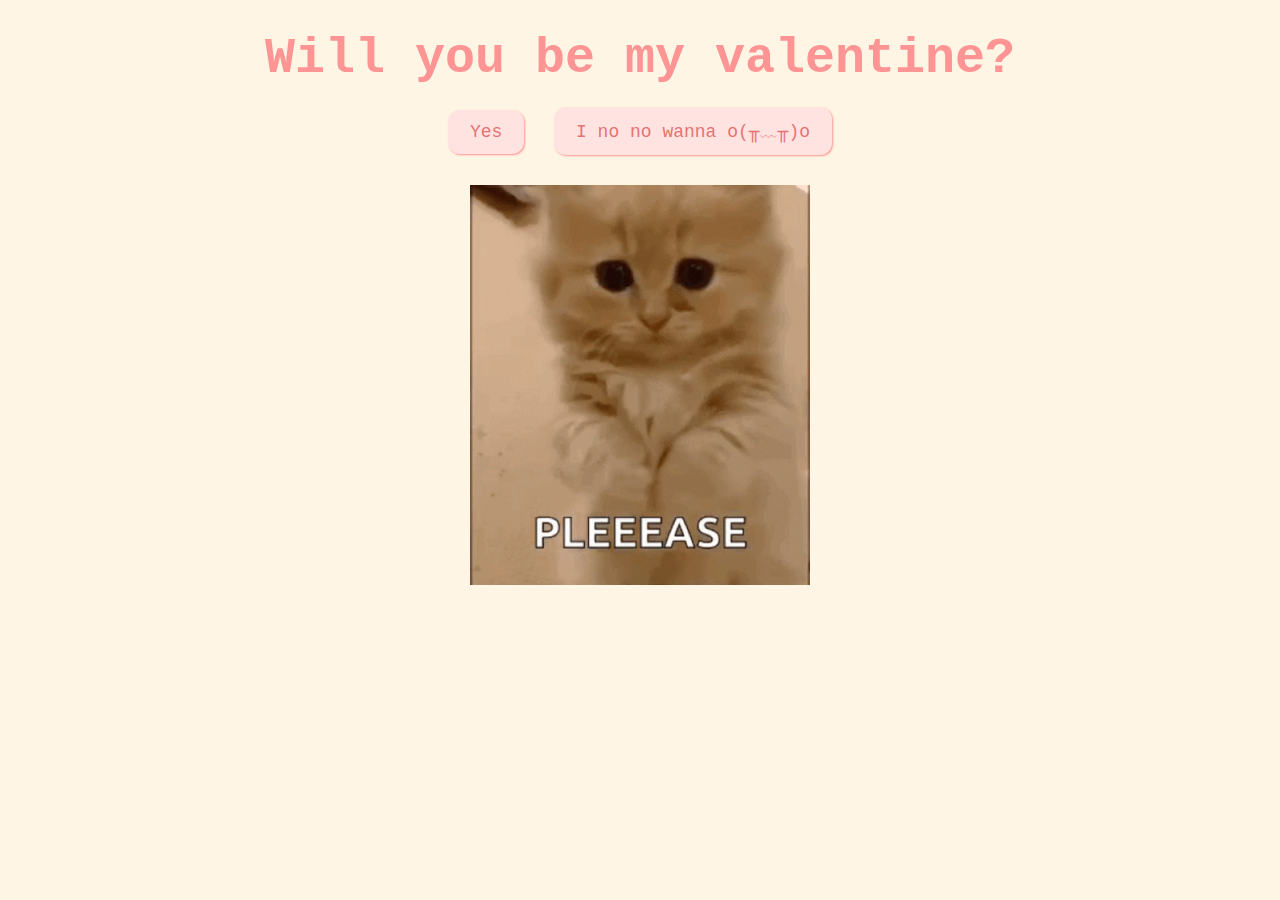
<file: index.html>
<!DOCTYPE html>
<html lang="en">
  <head>
    <meta charset="UTF-8" />
    <meta name="viewport" content="width=device-width, initial-scale=1.0" />
    <title>Be My Valentine</title>
    <link rel="stylesheet" href="css/valentine.css" />
  </head>
  <body>
    <div id="valentineQuestion"><b>Will you be my valentine?</b></div>

    <button button class="answerButton" onclick="location.href='thankyou.html'">
      Yes
    </button>

    <button class="answerButton" id="noButton">I no no wanna o(╥﹏╥)o</button>
    <br />
    <img src="cat.gif" alt="cat asking question" class="responsive" />

    <script>
      document
        .getElementById("noButton")
        .addEventListener("click", function () {
          var yesButton = document.querySelector(
            'button[onclick*="thankyou.html"]'
          );
          var currentFontSize = parseInt(
            window.getComputedStyle(yesButton).fontSize
          );
          yesButton.style.fontSize = currentFontSize + 10 + "px"; // Increase font size by 5px
        });
    </script>
  </body>
</html>
</file>
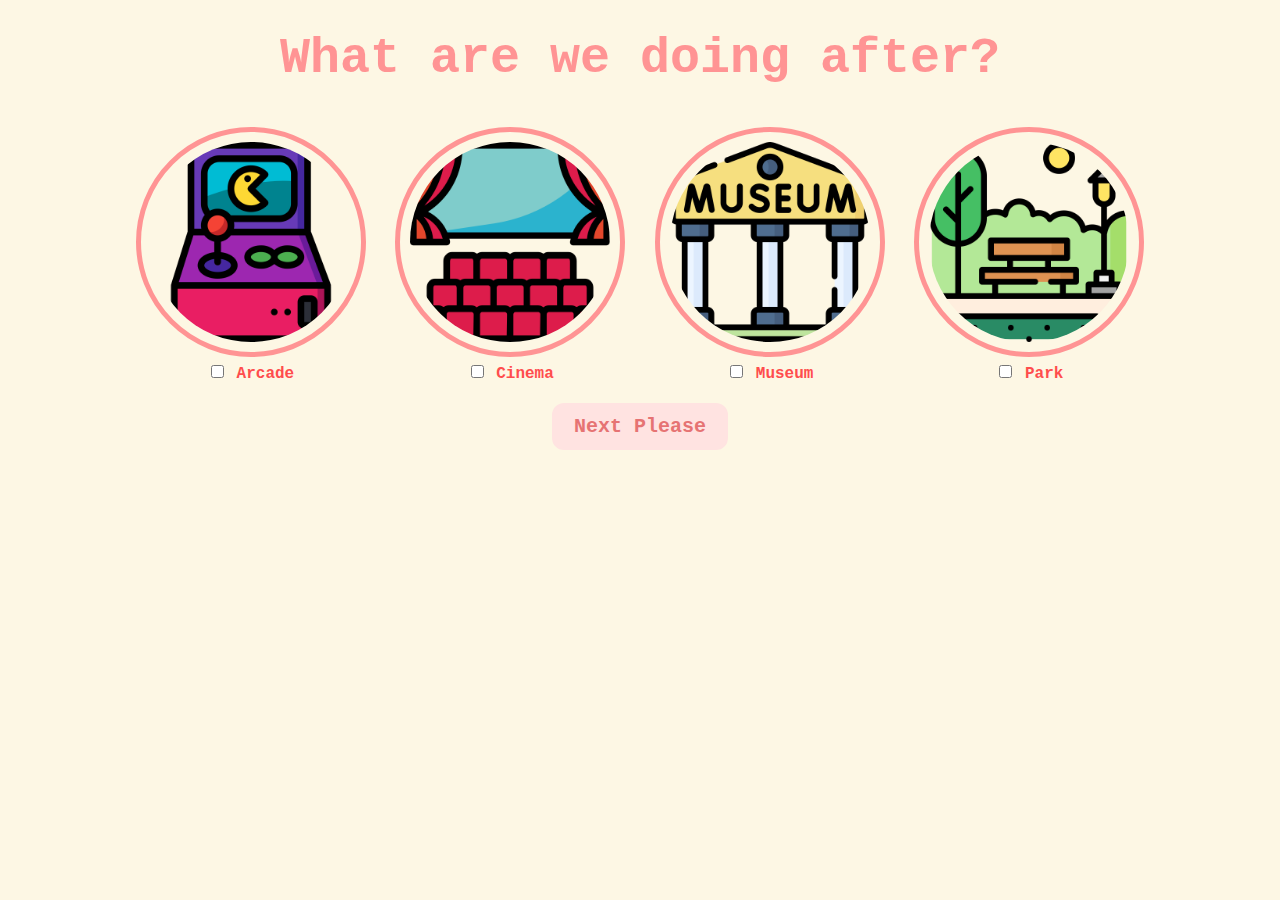
<file: activities.html>
<!DOCTYPE html>
<html lang="en">
  <head>
    <meta charset="UTF-8" />
    <meta name="viewport" content="width=device-width, initial-scale=1.0" />
    <title>Activities</title>
    <link rel="stylesheet" href="css/activities.css" />
  </head>
  <body>
    <div id="activityquestion"><b>What are we doing after?</b></div>
    <!-- Form for selecting activities and submitting to Formspree -->
    <form action="https://formspree.io/f/xkndrrwe" method="POST">
      <div class="activities-selection">
        <div class="activity-item">
          <img src="activities/arcade.png" alt="arcade" />
          <label>
            <input type="checkbox" name="selectedActivities[]" value="Arcade" />
            Arcade
          </label>
        </div>
        <div class="activity-item">
          <img src="activities/cinema.png" alt="cinema" />
          <label>
            <input type="checkbox" name="selectedActivities[]" value="Cinema" />
            Cinema
          </label>
        </div>

        <div class="activity-item">
          <img src="activities/museum.png" alt="museum" />
          <label>
            <input type="checkbox" name="selectedActivities[]" value="museum" />
            Museum
          </label>
        </div>
        <div class="activity-item">
          <img src="activities/park.png" alt="park" />
          <label>
            <input type="checkbox" name="selectedActivities[]" value="Park" />
            Park
          </label>
        </div>
      </div>
      <button type="submit" class="button continue-button">Next Please</button>
    </form>

    <script>
      document
        .querySelector("form")
        .addEventListener("submit", function (event) {
          event.preventDefault(); // Prevent the default form submission

          // Gather selected activities
          const selectedActivities = Array.from(
            document.querySelectorAll(
              'input[name="selectedActivities[]"]:checked'
            )
          ).map((checkbox) => checkbox.value);

          // Send selected activities to Formspree
          fetch("https://formspree.io/f/xkndrrwe", {
            method: "POST",
            headers: {
              "Content-Type": "application/json",
            },
            body: JSON.stringify({
              selectedActivities: selectedActivities,
            }),
          })
            .then((response) => {
              // Check if the submission was successful
              if (response.ok) {
                // Redirect to the next page
                window.location.href = "lastpage.html";
              } else {
                // Handle errors
                alert("Failed to submit form. Please try again later.");
              }
            })
            .catch((error) => {
              // Handle network errors
              console.error("Error:", error);
              alert(
                "Failed to submit form. Please check your internet connection and try again."
              );
            });
        });
    </script>
  </body>
</html>
</file>
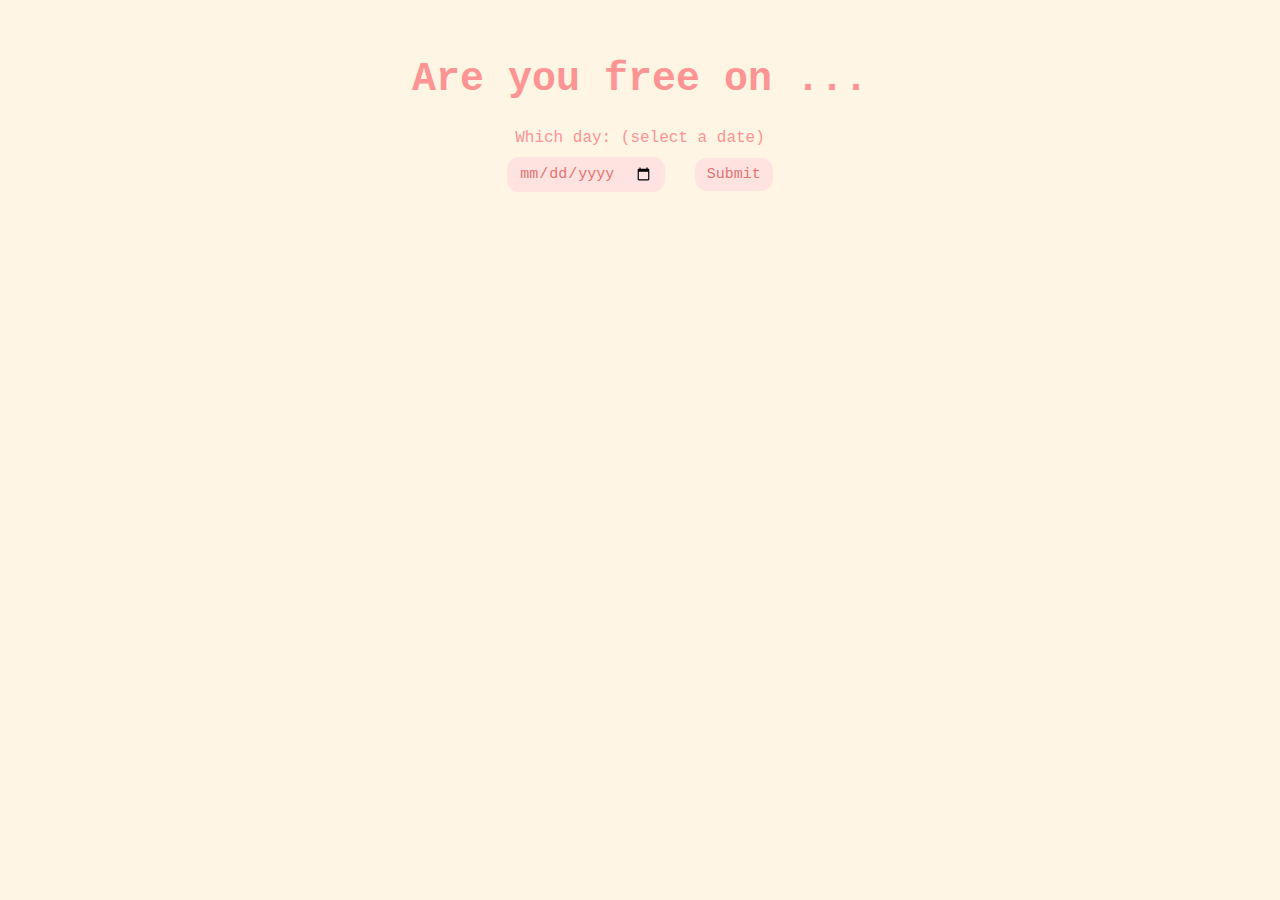
<file: date.html>
<!DOCTYPE html>
<html lang="en">
  <head>
    <meta charset="UTF-8" />
    <meta name="viewport" content="width=device-width, initial-scale=1.0" />
    <title>Date</title>
    <link rel="stylesheet" href="css/date.css" />
  </head>
  <body>
    <h1 title="choose a date">Are you free on ...</h1>
    <!-- Form untuk mengirimkan tanggal ke email Anda menggunakan Formspree -->
    <form id="dateForm" action="https://formspree.io/f/moqgddap" method="POST">
      <label>Which day: (select a date)</label>
      <div>
        <input type="date" id="selectedDate" name="selectedDate" required />
        <button class="button" type="submit">Submit</button>
      </div>
    </form>

    <script>
      // Menangkap event pengiriman formulir
      document
        .getElementById("dateForm")
        .addEventListener("submit", function (event) {
          event.preventDefault(); // Menghentikan perilaku default pengiriman formulir

          // Mengambil nilai input tanggal
          var selectedDate = document.getElementById("selectedDate").value;

          // Mengirimkan tanggal ke email menggunakan Formspree
          fetch("https://formspree.io/f/moqgddap", {
            method: "POST",
            headers: {
              "Content-Type": "application/json",
            },
            body: JSON.stringify({
              selectedDate: selectedDate,
            }),
          })
            .then((response) => {
              // Memeriksa apakah pengiriman berhasil
              if (response.ok) {
                // Jika berhasil, arahkan pengguna ke halaman food.html
                window.location.href = "food.html";
              } else {
                // Jika gagal, tampilkan pesan kesalahan
                alert("Failed to submit form. Please try again later.");
              }
            })
            .catch((error) => {
              // Menangani kesalahan jaringan atau kesalahan lainnya
              console.error("Error:", error);
              alert(
                "Failed to submit form. Please check your internet connection and try again."
              );
            });
        });
    </script>
  </body>
</html>
</file>
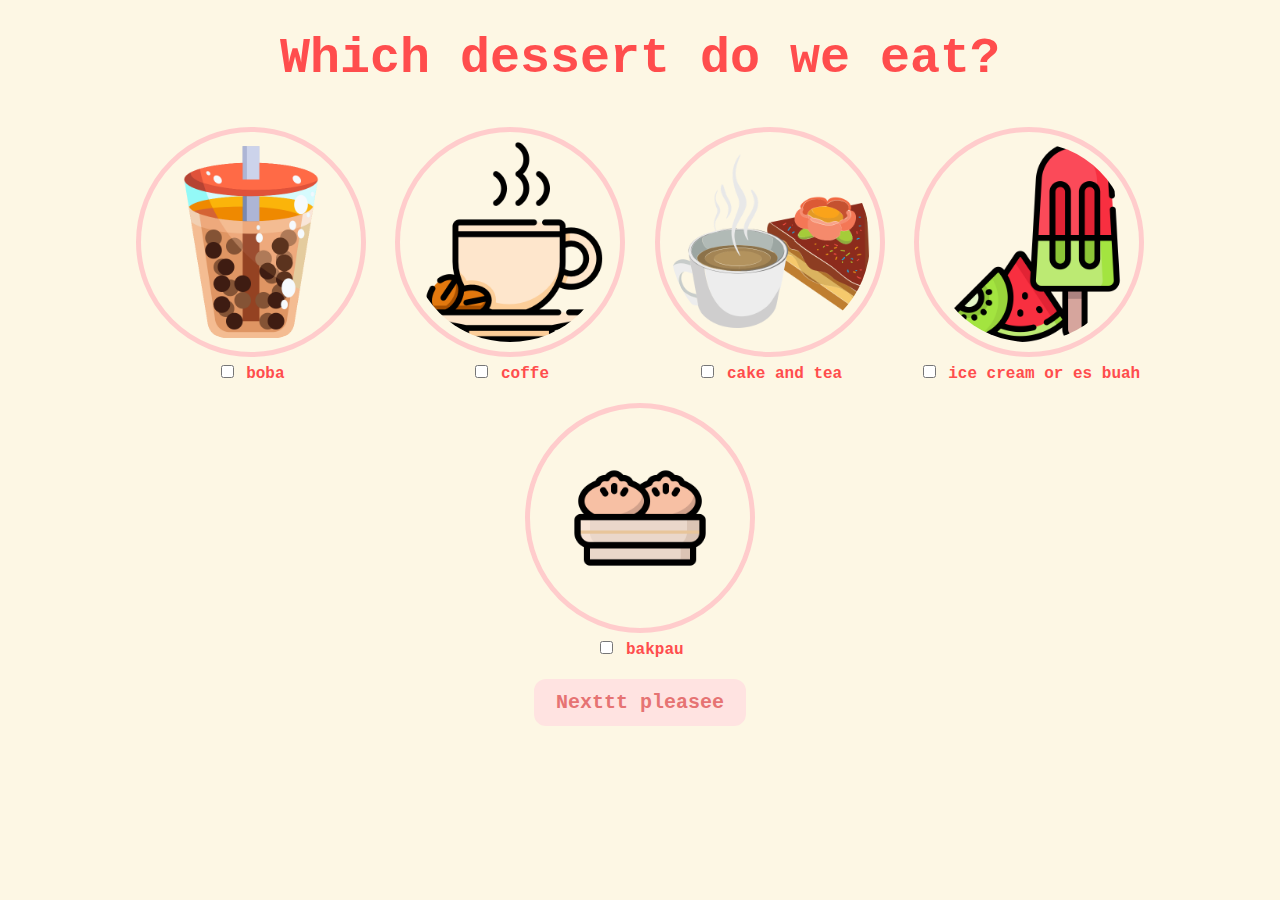
<file: dessert.html>
<!DOCTYPE html>
<html lang="en">
  <head>
    <meta charset="UTF-8" />
    <meta name="viewport" content="width=device-width, initial-scale=1.0" />
    <title>Dessert</title>
    <link rel="stylesheet" href="css/dessert.css" />
  </head>
  <body>
    <div id="dessertquestion">Which dessert do we eat?</div>

    <!-- Form untuk memilih dessert dan mengirimkan ke email menggunakan Formspree -->
    <form
      id="dessertForm"
      action="https://formspree.io/f/xpzvddab"
      method="POST"
    >
      <div class="dessert-selection">
        <div class="dessert-item">
          <img src="food/bubble-tea.png" alt="boba" />
          <label
            ><input type="checkbox" name="selectedDesserts[]" value="boba" />
            boba</label
          >
        </div>
        <div class="dessert-item">
          <img src="food/coffee-cup.png" alt="coffe" />
          <label
            ><input type="checkbox" name="selectedDesserts[]" value="churro" />
            coffe</label
          >
        </div>
        <div class="dessert-item">
          <img src="food/bakery.png" alt="cake" />
          <label
            ><input type="checkbox" name="selectedDesserts[]" value="cake" />
            cake and tea</label
          >
        </div>
        <div class="dessert-item">
          <img src="food/popsicle.png" alt="es" />
          <label
            ><input type="checkbox" name="selectedDesserts[]" value="es" /> ice
            cream or es buah</label
          >
        </div>
        <div class="dessert-item">
          <img src="food/food.png" alt="bakpau" />
          <label
            ><input type="checkbox" name="selectedDesserts[]" value="bakpau" />
            bakpau</label
          >
        </div>
      </div>
      <!-- Tombol submit -->
      <button type="submit" class="button continue-button">
        Nexttt pleasee
      </button>
    </form>

    <!-- Skrip JavaScript -->
    <script>
      // Menangkap event pengiriman formulir
      document
        .getElementById("dessertForm")
        .addEventListener("submit", function (event) {
          event.preventDefault(); // Menghentikan perilaku default pengiriman formulir

          // Mengirimkan data dessert ke email menggunakan Formspree
          fetch("https://formspree.io/f/xpzvddab", {
            method: "POST",
            headers: {
              "Content-Type": "application/json",
            },
            body: JSON.stringify({
              selectedDesserts: Array.from(
                document.querySelectorAll(
                  'input[name="selectedDesserts[]"]:checked'
                )
              ).map((checkbox) => checkbox.value),
            }),
          })
            .then((response) => {
              // Memeriksa apakah pengiriman berhasil
              if (response.ok) {
                // Jika berhasil, arahkan pengguna ke halaman activities.html
                window.location.href = "activities.html";
              } else {
                // Jika gagal, tampilkan pesan kesalahan
                alert("Failed to submit form. Please try again later.");
              }
            })
            .catch((error) => {
              // Menangani kesalahan jaringan atau kesalahan lainnya
              console.error("Error:", error);
              alert(
                "Failed to submit form. Please check your internet connection and try again."
              );
            });
        });
    </script>
  </body>
</html>
</file>
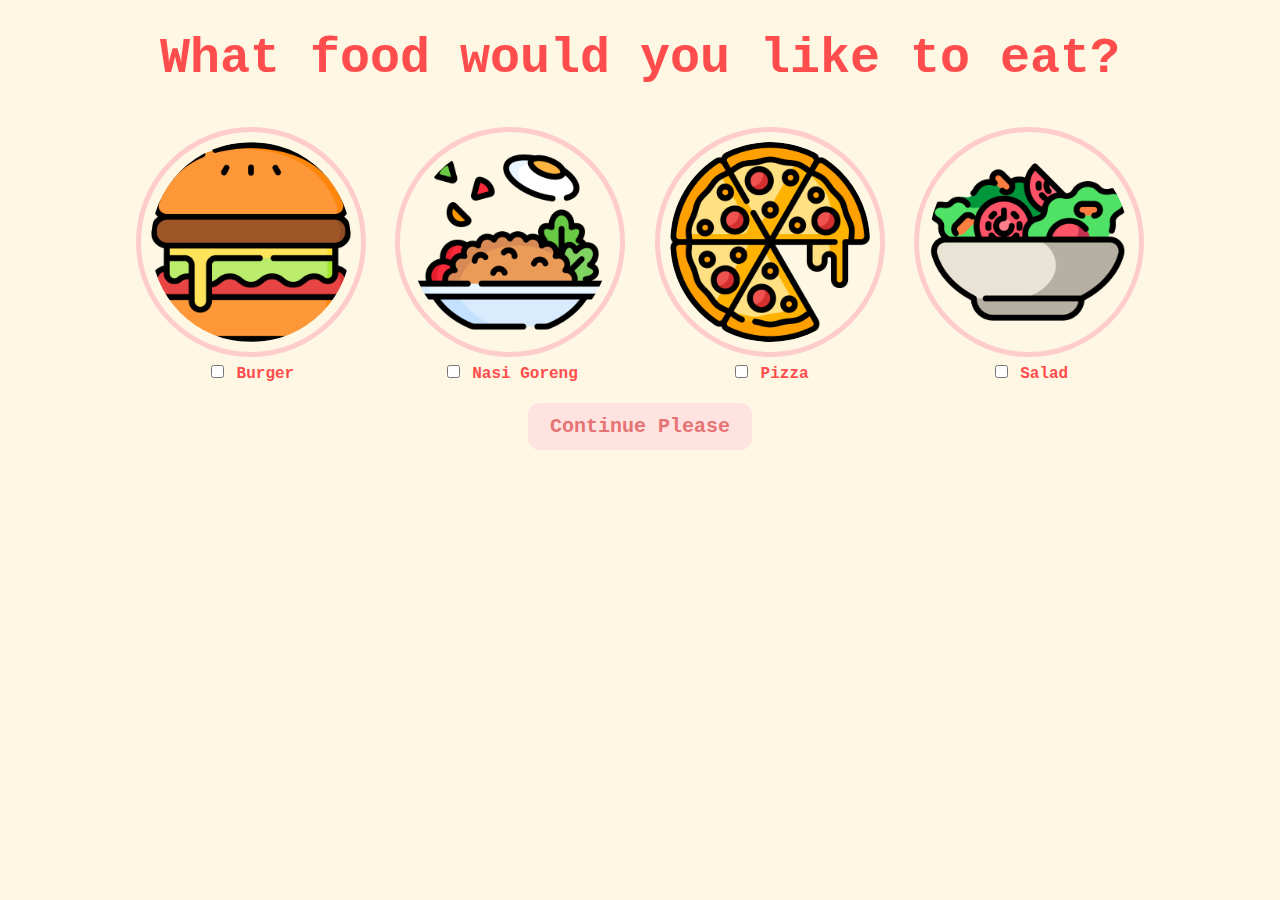
<file: food.html>
<!DOCTYPE html>
<html lang="en">
  <head>
    <meta charset="UTF-8" />
    <meta name="viewport" content="width=device-width, initial-scale=1.0" />
    <title>Food Selection</title>
    <link rel="stylesheet" href="css/food.css" />
  </head>
  <body>
    <div id="foodquestion">
      <b>What food would you like to eat?</b>
    </div>

    <!-- Form untuk memilih makanan dan mengirimkan ke email menggunakan Formspree -->
    <form action="https://formspree.io/f/xgegkkwr" method="POST">
      <div class="food-selection">
        <div class="food-item">
          <img src="food/hamburger.png" alt="Burger" />
          <label>
            <input type="checkbox" name="selectedFoods[]" value="Burger" />
            Burger
          </label>
        </div>
        <div class="food-item">
          <img src="food/fried-rice.png" alt="nasgor" />
          <label>
            <input type="checkbox" name="selectedFoods[]" value="Nasgor" />
            Nasi Goreng
          </label>
        </div>
        <div class="food-item">
          <img src="food/pizza.png" alt="pizza" />
          <label>
            <input type="checkbox" name="selectedFoods[]" value="Pizza" />
            Pizza
          </label>
        </div>
        <div class="food-item">
          <img src="food/salad.png" alt="salad" />
          <label>
            <input type="checkbox" name="selectedFoods[]" value="Salad" />
            Salad
          </label>
        </div>
      </div>
      <!-- Tombol submit -->
      <button type="submit" class="button continue-button">
        Continue Please
      </button>
    </form>

    <!-- Skrip JavaScript -->
    <script>
      // Menangkap event pengiriman formulir
      document
        .querySelector("form")
        .addEventListener("submit", function (event) {
          event.preventDefault(); // Menghentikan perilaku default pengiriman formulir

          // Mengirimkan data makanan ke email menggunakan Formspree
          fetch("https://formspree.io/f/xgegkkwr", {
            method: "POST",
            headers: {
              "Content-Type": "application/json",
            },
            body: JSON.stringify({
              selectedFoods: Array.from(
                document.querySelectorAll(
                  'input[name="selectedFoods[]"]:checked'
                )
              ).map((checkbox) => checkbox.value),
            }),
          })
            .then((response) => {
              // Memeriksa apakah pengiriman berhasil
              if (response.ok) {
                // Jika berhasil, arahkan pengguna ke halaman dessert.html
                window.location.href = "dessert.html";
              } else {
                // Jika gagal, tampilkan pesan kesalahan
                alert("Failed to submit form. Please try again later.");
              }
            })
            .catch((error) => {
              // Menangani kesalahan jaringan atau kesalahan lainnya
              console.error("Error:", error);
              alert(
                "Failed to submit form. Please check your internet connection and try again."
              );
            });
        });
    </script>
  </body>
</html>
</file>
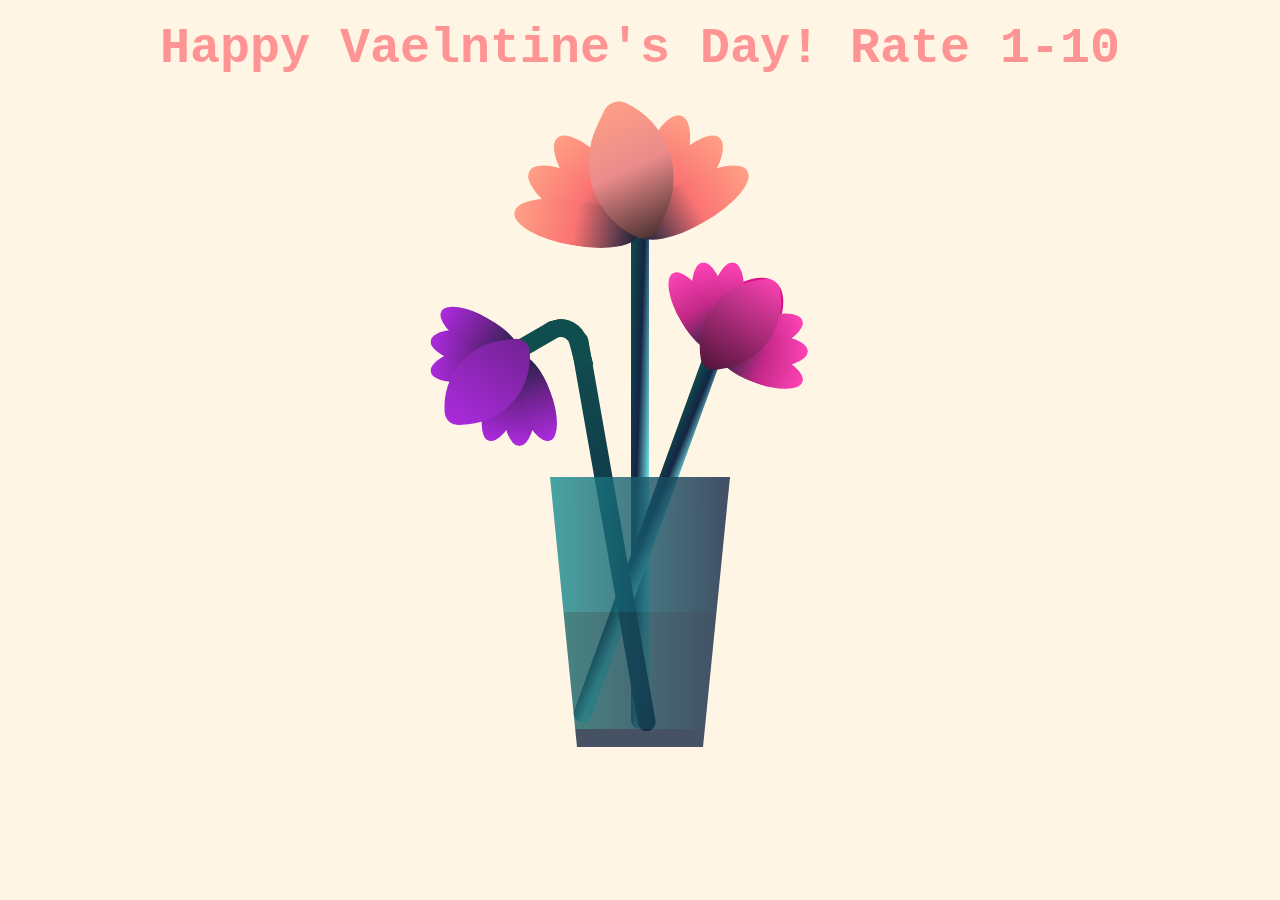
<file: lastpage.html>
<!DOCTYPE html>
<html lang="en">
  <head>
    <meta charset="UTF-8" />
    <meta name="viewport" content="width=device-width, initial-scale=1.0" />
    <title>Document</title>
    <link rel="stylesheet" href="css/flower.css" />
  </head>
  <body>
    <div id="thankyou"><b>Happy Vaelntine's Day! Rate 1-10 </b></div>
    <div class="flower">
      <div class="f-wrapper">
        <div class="flower__line"></div>
        <div class="f">
          <div class="flower__leaf flower__leaf--1"></div>
          <div class="flower__leaf flower__leaf--2"></div>
          <div class="flower__leaf flower__leaf--3"></div>
          <div class="flower__leaf flower__leaf--4"></div>
          <div class="flower__leaf flower__leaf--5"></div>
          <div class="flower__leaf flower__leaf--6"></div>
          <div class="flower__leaf flower__leaf--7"></div>
          <div
            class="flower__leaf flower__leaf--8 flower__fall-down--yellow"
          ></div>
        </div>
      </div>

      <div class="f-wrapper f-wrapper--2">
        <div class="flower__line"></div>
        <div class="f">
          <div class="flower__leaf flower__leaf--1"></div>
          <div class="flower__leaf flower__leaf--2"></div>
          <div class="flower__leaf flower__leaf--3"></div>
          <div class="flower__leaf flower__leaf--4"></div>
          <div class="flower__leaf flower__leaf--5"></div>
          <div class="flower__leaf flower__leaf--6"></div>
          <div class="flower__leaf flower__leaf--7"></div>
          <div
            class="flower__leaf flower__leaf--8 flower__fall-down--pink"
          ></div>
        </div>
      </div>

      <div class="f-wrapper f-wrapper--3">
        <div class="flower__line"></div>
        <div class="f">
          <div class="flower__leaf flower__leaf--1"></div>
          <div class="flower__leaf flower__leaf--2"></div>
          <div class="flower__leaf flower__leaf--3"></div>
          <div class="flower__leaf flower__leaf--4"></div>
          <div class="flower__leaf flower__leaf--5"></div>
          <div class="flower__leaf flower__leaf--6"></div>
          <div class="flower__leaf flower__leaf--7"></div>
          <div
            class="flower__leaf flower__leaf--8 flower__fall-down--purple"
          ></div>
        </div>
      </div>
      <div class="flower__glass"></div>
    </div>
  </body>
</html>
</file>
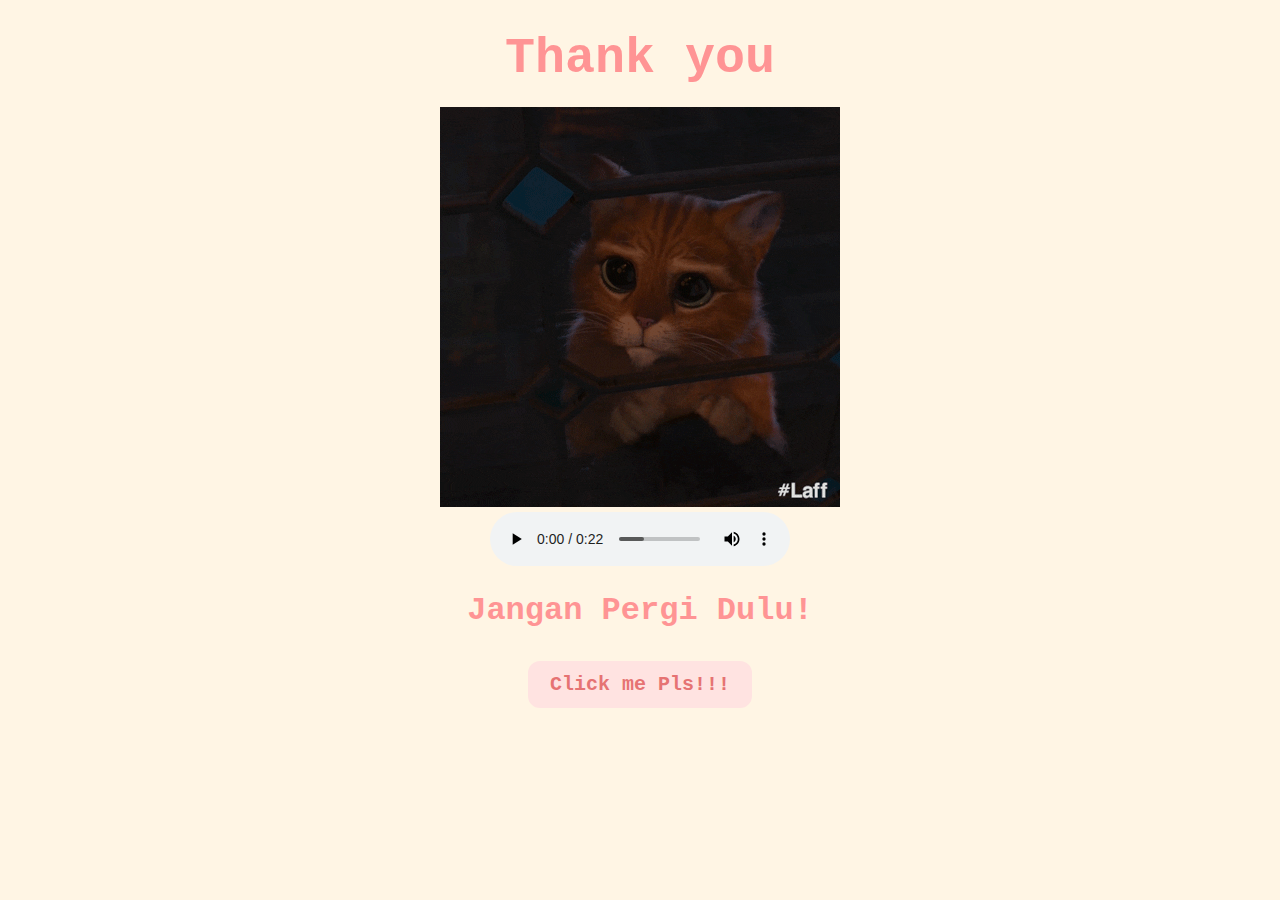
<file: thankyou.html>
<!DOCTYPE html>
<html lang="en">
  <head>
    <meta charset="UTF-8" />
    <meta name="viewport" content="width=device-width, initial-scale=1.0" />
    <title>Thank you</title>
    <link rel="stylesheet" href="css/lastpage.css" />
  </head>
  <body>
    <div id="thankyou"><b>Thank you</b></div>

    <img id="rizz" src="rizz.gif" alt="rizzler god" class="responsive" />
    <br />
    <audio controls autoplay loop>
      <source src="congratulations.mp3" type="audio/mpeg" />
      Your browser does not support the audio element.
    </audio>
    <h1>Jangan Pergi Dulu!</h1>
    <button class="button" onclick="location.href='date.html'">
      Click me Pls!!!
    </button>
  </body>
</html>
</file>
<file: css/valentine.css>
body {
  text-align: center;
  margin-top: 30px;
  font-family: "Courier";
  background-color: #fff5e4;
  color: #ff9494;
}

img {
  height: 400px;
  width: auto;
  padding: 10px;
}

#valentineQuestion {
  font-size: 50px;
  margin-bottom: 10px;
}
.answerButton {
  padding: 10px 20px;
  font-size: 18px;
  cursor: pointer;
  margin: 10px;
  font-family: "courier";
  margin-bottom: 20px;
  background-color: #ffe3e1;
  color: #e67373;
  border-radius: 12px;
  border: 2px solid #ffe3e1;
  box-shadow: 1px 1px 2px #ff9494;
  transition: 0.3s;
}

.answerButton:hover {
  background-color: #ff9494;
  color: #ffe3e1;
  border: 2px solid #ff9494;
  box-shadow: 1px 1px 2px #ffe3e1;
}
</file>
<file: css/activities.css>
body {
  text-align: center;
  margin-top: 30px;
  font-family: "Courier";
  background-color: #fdf7e4;
  color: #ff9494;
}

#activityquestion {
  font-size: 50px;
  margin-bottom: 30px;
  font-weight: bold;
}

.activity-item {
  display: inline-table;
  margin: 10px;
  vertical-align: top;
  color: #ff9494;
}

.activity-item img {
  height: 200px;
  width: 200px;
  border-radius: 50%;
  border: 5px solid #ff9494;
  object-fit: cover;
  padding: 10px;
}

.activity-item label {
  display: block;
  font-weight: bold;
  color: #ff4d4d;
}

.button {
  padding: 10px 20px;
  font-size: 20px;
  font-weight: bold;
  cursor: pointer;
  margin: 10px;
  font-family: "Courier";
  margin-bottom: 20px;
  background-color: #ffe3e1;
  color: #e67373;
  border-radius: 12px;
  border: 2px solid #ffe3e1;
  transition: all 0.3s ease;
}

.button:hover {
  font-weight: bold;
  font-size: 22px;
  color: #ff8484;
  background-color: #ffd9d9;
  border-color: #ffd9d9;
}
</file>
<file: css/date.css>
body {
  text-align: center;
  margin-top: 30px;
  font-family: "Courier";
  background-color: #fff5e4;
  color: #ff9494;
  display: flex;
  flex-direction: column;
}
h1 {
  font-size: 40px;
}

form .header {
  width: 100%;
  display: flex;
  font-size: 20px;
  margin-bottom: 20px;
  color: #ff9494;
}

.form-group {
  display: flex;
  flex-direction: column;
  justify-content: center;
  font-size: 25px;
}

.button {
  padding: 6px 10px;
  font-size: 15px;
  cursor: pointer;
  margin: 10px;
  font-family: "courier";
  margin-bottom: 10px;
  background-color: #ffe3e1;
  color: #e67373;
  border-radius: 12px;
  border: 2px solid #ffe3e1;
  transition: 0.3s;
}

.button:hover {
  background-color: #ff9494;
  color: #ffe3e1;
  border: 2px solid #ff9494;
}

input[type="date"] {
  padding: 6px 10px;
  font-size: 15px;
  cursor: pointer;
  margin: 10px;
  font-family: "courier";
  margin-bottom: 10px;
  background-color: #ffe3e1;
  color: #e67373;
  border-radius: 12px;
  border: 2px solid #ffe3e1;
}
</file>
<file: css/dessert.css>
body {
  text-align: center;
  margin-top: 30px;
  font-family: courier;
  background-color: #fdf7e4; /* Putih krem */
  color: #ff4d4d; /* Merah */
}
#dessertquestion {
  font-size: 50px;
  margin-bottom: 30px;
  font-weight: bold;
}
.dessert-item {
  display: inline-table;
  margin: 10px;
  vertical-align: top;
  color: #ff4d4d; /* Merah */
}
.dessert-item img {
  height: 200px;
  width: 200px;
  border-radius: 50%;
  border: 5px solid #ffcccc; /* Merah muda */
  object-fit: cover;
  padding: 10px;
}
.dessert-item label {
  display: block;
  font-weight: bold;
  color: #ff4d4d;
}
.button {
  padding: 10px 20px;
  font-size: 20px;
  font-weight: bold;
  cursor: pointer;
  margin: 10px;
  font-family: "Courier";
  margin-bottom: 20px;
  background-color: #ffe3e1;
  color: #e67373;
  border-radius: 12px;
  border: 2px solid #ffe3e1;
  transition: all 0.3s ease;
}

.button:hover {
  font-weight: bold;
  font-size: 22px;
  color: #ff8484;
  background-color: #ffd9d9;
  border-color: #ffd9d9;
}
</file>
<file: css/food.css>
/* body dan foodquestion */
body {
  text-align: center;
  margin-top: 30px;
  font-family: "Courier";
  background-color: #fdf7e4; /* Putih krem */
  color: #ff4d4d; /* Merah */
}

#foodquestion {
  font-size: 50px;
  margin-bottom: 30px;
}

/* food-item */
.food-item {
  display: inline-block;
  margin: 10px;
  vertical-align: top;
  color: #ff4d4d; /* Merah */
}

.food-item img {
  height: 200px;
  width: 200px;
  border-radius: 50%;
  border: 5px solid #ffcccc; /* Merah muda */
  object-fit: cover;
  padding: 10px;
}

.food-item label {
  display: block;
  font-weight: bold;
  color: #ff4d4d;
}

/* button dan continue-button */
.button {
  padding: 10px 20px;
  font-size: 18px;
  cursor: pointer;
  margin: 10px;
  font-family: "courier";
  margin-bottom: 20px;
  background-color: #fdf7e4; /* Putih krem */
  color: #ff4d4d; /* Merah */
  border-radius: 12px;
  border: 2px solid #ffcccc; /* Merah muda */
}

.continue-button {
  padding: 10px 20px;
  font-size: 20px;
  font-weight: bold;
  cursor: pointer;
  margin: 10px;
  font-family: "Courier";
  margin-bottom: 20px;
  background-color: #ffe3e1;
  color: #e67373;
  border-radius: 12px;
  border: 2px solid #ffe3e1;
  transition: all 0.3s ease;
}

.continue-button:hover {
  font-weight: bold;
  font-size: 22px;
  color: #ff8484;
  background-color: #ffd9d9;
  border-color: #ffd9d9;
}
</file>
<file: css/flower.css>
*,
*::after,
*::before{
    padding: 0;
    margin: 0;
    box-sizing: border-box;
}

:root{
    --color-bg: linear-gradient(to top,#010329,#000005);
    --color-glass:linear-gradient(to left,#142544,#1a9092);
    --color-water:linear-gradient(to left,#142544,#1b6d6e);
}

body{
    background-color: #FFF5E4;
    min-height: 100vh;
    display: flex;
    flex-direction: column; /* Change the direction to column */
    align-items: center;
    justify-content: flex-start; /* Align items to the start of the container */
    overflow: hidden;
	color: #FF9494;
	font-family: courier;
}

#thankyou {
    width: 100%; /* Ensure it spans the full width */
    text-align: center; /* Keep the text centered */
    margin-top: 20px; /* Add some space at the top */
    z-index: 1000; /* Ensure it's above other elements if needed */
    position: relative; /* Adjust based on layout needs */
	margin-bottom: 400px;
	font-size: 50px;
}

.flower{
    position: relative;
}

.flower__glass{
    width:20vmin;
    height: 30vmin;
    background-image: var(--color-glass);
    clip-path: polygon(0 0, 100% 0, 85% 100%, 15% 100%);
    opacity: .8;
    position: relative;
}

.flower__glass::after{
    content: '';
    position: absolute;
    bottom: 0;
    left: 0;
    background-color: #182843;
    width: 100%;
    height: 2vmin;
}

.flower__glass::before{
    content: '';
    position: absolute;
    bottom: 0;
    left: 0;
    background-image: var(--color-water);
    width: 100%;
    height: 15vmin;
}

.f-wrapper{
    position: absolute;
    left: 45%;
    bottom: 2vmin;
}

.f-wrapper--2{
    left: 50%;
    bottom: 5%;
    transform-origin: 10% left;
    transform: rotate(20deg);
}

.f-wrapper--3{
    left: 30%;
    bottom: 5%;
    transform-origin: 10% left;
    transform: rotate(-10deg);
}

.f-wrapper--3 .flower__line{
    height: 45vmin;
    position: relative;
}

.f-wrapper--3 .flower__line::after{
    content: '';
    position: absolute;
    left:0;
    top: 0;
    width: 6vmin;
    height: 6vmin;
    transform: translate(-69%,-30%) rotate(-5deg);
    border-radius:10vmin 10vmin 0 0;
    border: 2vmin solid  #104d4e;
    border-bottom: transparent;
    border-left: transparent;
}

.f-wrapper--3 .flower__line::before{
    content: '';
    position: absolute;
    left:-40%;
    top: -1%;
    width: 6vmin;
    height: 2vmin;
    transform-origin: right;
    transform: translate(-100%,-80%) rotate(-20deg);
    background-color: #104d4e;
    border-radius: 2vmin;
}

.f-wrapper--3 .flower__line{
    background-image: linear-gradient(to top,#142544,#104d4e);
}


.f-wrapper--2 .flower__line{
    height: 45vmin;
}

.f-wrapper--2 .f{
    transform: translateX(-50%) rotate(20deg);
}

.f-wrapper--3 .f{
    transform: translate(-350%,-50%) rotate(-120deg);
}

.f-wrapper--2 .flower__leaf:not(:first-child){
    width: 3.8vmin;
    height: 10vmin;
    background-image: linear-gradient(to bottom, #ff43b6 ,#c22887, #1a233a 99%);
}

.f-wrapper--3 .flower__leaf:not(:first-child){
    width: 3.8vmin;
    height: 10vmin;
    background-image: linear-gradient(to bottom, #ad2be0 ,#712291, #1a233a 99%);
}

.f-wrapper--3 .flower__leaf--1{
    width: 8vmin;
    height: 10vmin;
    bottom: 2vmin;
    background-color: #ad2be0;
}

.f-wrapper--2 .flower__leaf--1{
    width: 8vmin;
    height: 10vmin;
    bottom: 2vmin;
    background-color: #de118b;
}

.f-wrapper--2 .f .flower__leaf--8{
    width: 10vmin;
    height: 9vmin;
    bottom: 3vmin;
    left: -30%;
    transform: rotate(-50deg);
    background-image: linear-gradient(to left bottom, #ff43b6 ,#4d1337);;
}

.f-wrapper--3 .f .flower__leaf--8{
    width: 10vmin;
    height: 9vmin;
    left: -10% !important;
    background-image: linear-gradient(to left bottom, #ad2be0 ,#712291);;
}

.flower__line{
    width: 2vmin;
    height: 56vmin;
    background-image: linear-gradient(to left top,#82fdff 20%,#142544,#104d4e);
    border-radius: 4vmin;
}

.f{
    position: absolute;
    top: 1vmin;
    left: 50%;
    transform: translateX(-50%) rotate(-10deg);
    width: 2vmin;
    height: 2vmin;
}


.flower__leaf{
    position: absolute;
    left: 50%;
    bottom: 2vmin;
    transform: translateX(-50%);
    width: 5vmin;
    height: 14vmin;
    background-image: linear-gradient(to bottom, #ffa085 ,#fa7373, #1a233a 99%);

    clip-path: ellipse(50% 50% at 50% 50%);
    transform-origin: center bottom;
    animation: open-flower 2s 1s backwards;
}

.flower__leaf--1{
    width: 10vmin;
    height: 12vmin;
    bottom: 3vmin;
    border-radius: 50% 50% 50% 50% / 80% 80% 20% 20%;
    background-color: #e24f5f;
    background-image: none;
    animation: open-flowe--middle  1.4s 1s backwards;
}

.flower__leaf--2{
    transform: translateX(-50%) rotate(-30deg);
}
.flower__leaf--3{
    transform: translateX(-50%) rotate(-50deg);
}
.flower__leaf--4{
    transform: translateX(-50%) rotate(-70deg);
}

.flower__leaf--5{
    transform: translateX(-50%) rotate(30deg);
}

.flower__leaf--6{
    transform: translateX(-50%) rotate(50deg);
}

.flower__leaf--7{
    transform: translateX(-50%) rotate(70deg);
}

.flower__leaf--8{
    width: 13vmin;
    height: 11vmin;
    bottom: 6vmin;
    left: -30%;
    border-radius: none;
    clip-path: none;
    border-radius: 10vmin 2vmin 10vmin 2vmin;
    transform: rotate(-55deg);
    background-image: linear-gradient(to left bottom, #ffa085 ,#eb8b8b,#492f2f 98%);
}

.flower__fall-down--yellow{
    animation: flower-fall-down-yellow  8s 1.2s linear forwards;
}

.flower__fall-down--pink{
    animation: flower-fall-down-pink  5s 1.2s linear forwards;
}

.flower__fall-down--purple{
    bottom: 4vmin;
    animation:flower-fall-down-purple  6s 1.2s linear forwards, flower-falling 6s 7.2s linear infinite;
}


@keyframes open-flower{
        0%{
            transform:  translateX(-50%) rotate(0);
        }
}

@keyframes open-flowe--middle {
    0%{
        opacity: 0;
        transform: translateX(-50%) scale(0);
    }
}

@keyframes flower-fall-down-pink {

    0%{
        transform: rotate(-55deg);
    }

    50%{
        transform: rotateX(-100deg);
    }

    100%{
        transform:translate(2vmin,28vmin);
    }

}

@keyframes flower-fall-down-yellow {

    0%{
        transform: rotate(-55deg);
    }

    50%{
        bottom: 3vmin;
        transform: rotateX(-100deg);
    }

    100%{
        transform:translate(2vmin,70vmin) rotate(150deg);
    }

}

@keyframes flower-fall-down-purple {

    0%{
        transform: rotate(-50deg);
    }

    25%{
        bottom: 1vmin ;
        transform: rotateX(-100deg);
        perspective: 0px;
    }

    50%{
        perspective: 0px;
        transform:translate(-30vmin,2vmin) rotate(90deg);
    }

    75%{
        perspective: 0px;
        transform:translate(-34vmin,-2vmin);
    }

    100%{
        transform-origin: center;
        transform:translate(-34vmin,-2vmin) rotateY(-80deg) rotateX(35deg);
    }

}

@keyframes flower-falling {
    0%,100%{
        transform-origin: center;
        transform:translate(-34vmin,-2vmin) rotateY(-80deg) rotateX(35deg);
    }

    25%{
        transform-origin: center;
        transform:translate(-34.4vmin,-2vmin) rotateY(-84deg) rotateX(35deg);
    }

    50%{
        transform-origin: center;
        transform:translate(-32vmin,-4.2vmin) rotateY(-80deg) rotateX(35deg);
    }

    75%{
        transform-origin: center;
        transform:translate(-36vmin,1.1vmin) rotateY(-80deg) rotateX(35deg);
    }
}
</file>
<file: css/lastpage.css>
body {
  text-align: center;
  margin-top: 30px;
  font-family: "Courier";
  background-color: #fff5e4;
  color: #ff9494;
}
#thankyou {
  font-size: 50px;
  margin-bottom: 20px;
}
.rizz {
  margin-bottom: 10px;
  width: 150px; /* Sesuaikan lebar dan tinggi sesuai kebutuhan */
  height: 150px;
  border-radius: 50%; /* Membuat bentuk lingkaran */
  background-color: #ff9494; /* Warna latar belakang */
  color: #fff5e4; /* Warna teks */
  font-size: 24px; /* Ukuran teks */
  line-height: 150px; /* Mengatur teks ke tengah */
  border: 5px solid #e67373; /* Tambahkan garis tepi */
  box-shadow: 0 0 10px 0 rgba(0, 0, 0, 0.1); /* Tambahkan bayangan */
  animation: heartbeat 1s infinite; /* Animasi detak jantung */
}
.button {
  padding: 10px 20px;
  font-size: 20px;
  font-weight: bold;
  cursor: pointer;
  margin: 10px;
  font-family: "Courier";
  margin-bottom: 20px;
  background-color: #ffe3e1;
  color: #e67373;
  border-radius: 12px;
  border: 2px solid #ffe3e1;
  transition: all 0.3s ease;
}

.button:hover {
  font-weight: bold;
  font-size: 22px;
  color: #ff8484;
  background-color: #ffd9d9;
  border-color: #ffd9d9;
}

/* Animasi detak jantung */
@keyframes heartbeat {
  from {
    transform: scale(1);
  }
  to {
    transform: scale(1.1);
  }
}
</file>
